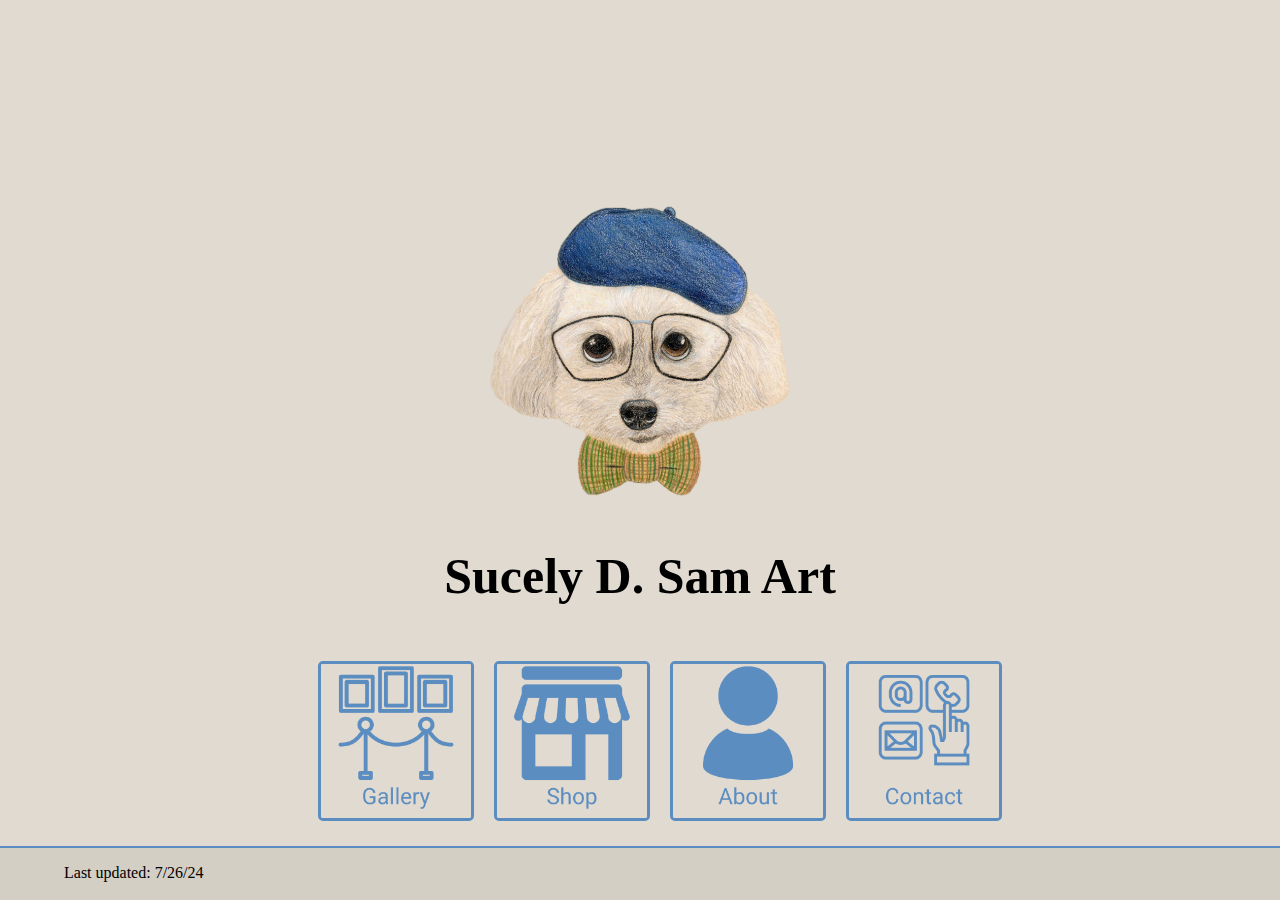
<file: index.html>
<!DOCTYPE html>
<html lang="en">
<head>
    <meta charset="UTF-8">
    <meta name="viewport" content="width=device-width, initial-scale=1.0">
    <title>Document</title>
    <link rel="stylesheet" href="styles.css">
</head>
<body>
    <main class="homePage">
        <section class="homePageLogo">
            <a href="./index.html"><img class="logoHome" src="./img/logo.png" alt="logo"></a>
            <h2 class="homePageTitle">Sucely D. Sam Art</h2>
        </section>
        <nav class="navBarHome">
            <ul class="navBar">
                <li><a href="./gallery.html"><img class="icon" src="./img/galleryIcon.png" alt="gallery"></a></li>
                <li><a href="./shop.html"><img class="icon" src="./img/shopIcon.png" alt="shop"></a></li>
                <li><a href="./about.html"><img class="icon" src="./img/aboutIcon.png" alt="about"></a></li>
                <li><a href="./contact.html"><img class="icon" src="./img/contactIcon.png" alt="contact"></a></li>
            </ul>
        </nav>
    
    <footer>
        <p>Last updated: 7/26/24</p>
    </footer>
</main>
</body>
</html>
</file>
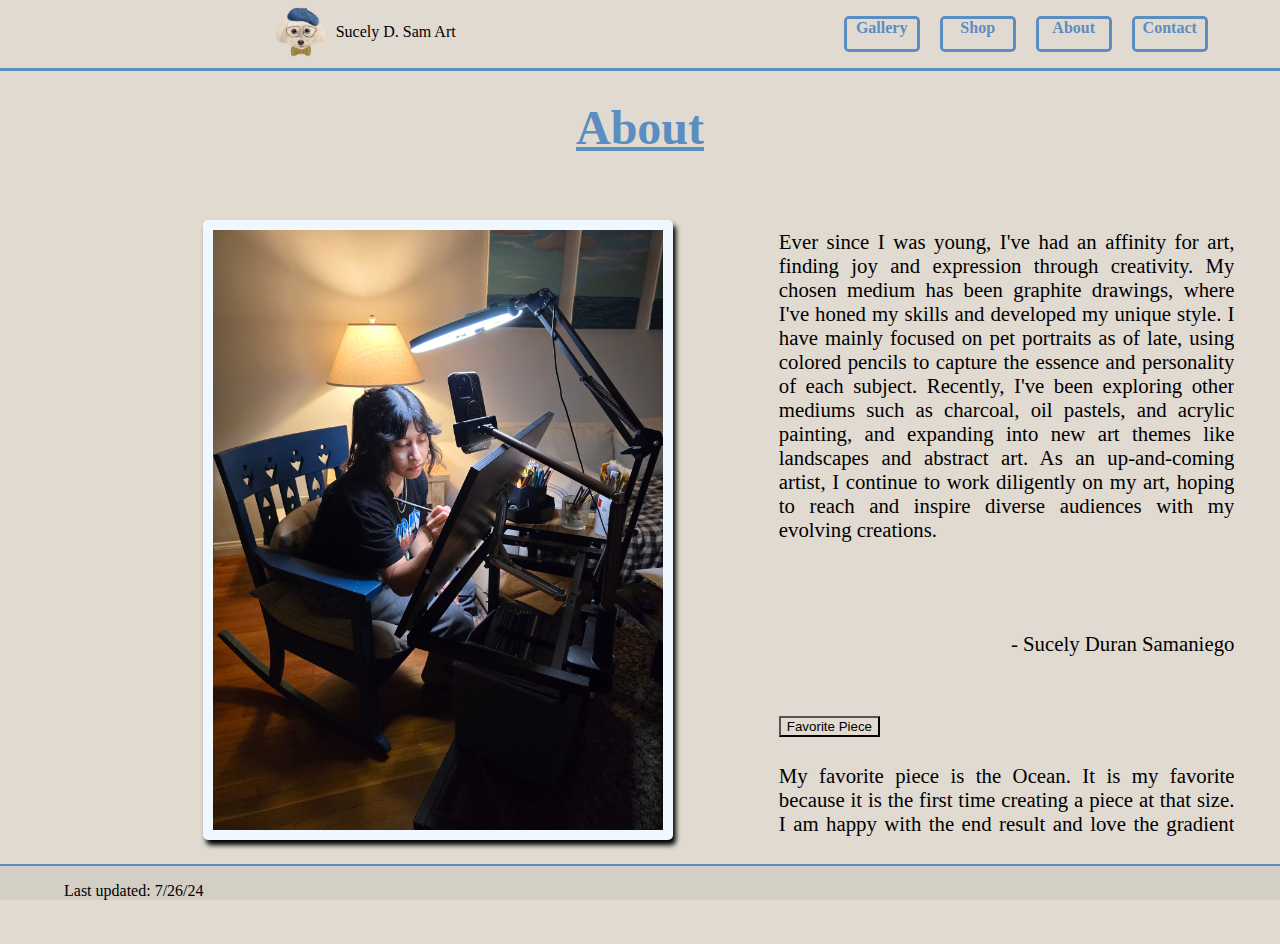
<file: about.html>
<!DOCTYPE html>
<html lang="en">
<head>
    <meta charset="UTF-8">
    <meta name="viewport" content="width=device-width, initial-scale=1.0">
    <title>Sucely D. Sam Art - About</title>
    <link rel="stylesheet" href="styles.css">
    <link href="https://cdn.jsdelivr.net/npm/bootstrap@5.2.3/dist/css/bootstrap.min.css" rel="stylesheet" integrity="sha384-rbsA2VBKQhggwzxH7pPCaAqO46MgnOM80zW1RWuH61DGLwZJEdK2Kadq2F9CUG65" crossorigin="anonymous">
<script src="https://cdn.jsdelivr.net/npm/bootstrap@5.2.3/dist/js/bootstrap.bundle.min.js" integrity="sha384-kenU1KFdBIe4zVF0s0G1M5b4hcpxyD9F7jL+jjXkk+Q2h455rYXK/7HAuoJl+0I4" crossorigin="anonymous" defer></script>
    
</head>
<body>
    <header class="pageHeader">
        <div class="headerLeft">
            <a href="./index.html"><img class="logo" src="./img/logo.png" alt="Sucely D. Sam Art Logo"></a>
            <p>Sucely D. Sam Art</p>
        </div>
        <div class="headerRight">
            <nav class="pageNavBar">
                <ul class="navBar">
                    <li><a href="./gallery.html">Gallery</a></li>
                    <li><a href="./shop.html">Shop</a></li>
                    <li><a href="./about.html">About</a></li>
                    <li><a href="./contact.html">Contact</a></li>
                </ul>
            </nav>
        </div>
    </header>
    <main class="aboutMain">
        <h1 class="pageTitle">About</h1>
        <div class="aboutLeft">
            <img class="artist" src="./img/artist.jpg" alt="Picture of Sucely Duran Samaniego">
        </div>
        <div class="aboutRight">
            <p>Ever since I was young, I've had an affinity for art, finding joy and expression through creativity. My chosen medium has been graphite drawings, where I've honed my skills and developed my unique style. I have mainly focused on pet portraits as of late, using colored pencils to capture the essence and personality of each subject. Recently, I've been exploring other mediums such as charcoal, oil pastels, and acrylic painting, and expanding into new art themes like landscapes and abstract art. As an up-and-coming artist, I continue to work diligently on my art, hoping to reach and inspire diverse audiences with my evolving creations.</p>
            <br>
            <br>
            <p class="signature">- Sucely Duran Samaniego</p>
            <div class="accordion accordion-flush" id="accordionFlushExample">
                <div class="accordion-item">
                  <h2 class="accordion-header" id="flush-headingOne">
                    <button class="accordion-button collapsed" type="button" data-bs-toggle="collapse" data-bs-target="#flush-collapseOne" aria-expanded="false" aria-controls="flush-collapseOne">
                      Favorite Piece
                    </button>
                  </h2>
                  <div id="flush-collapseOne" class="accordion-collapse collapse" aria-labelledby="flush-headingOne" data-bs-parent="#accordionFlushExample">
                    <div class="accordion-body">My favorite piece is the Ocean. It is my favorite because it is the first time creating a piece at that size. I am happy with the end result and love the gradient of the piece.</div>
                  </div>
                </div>
                <div class="accordion-item">
                  <h2 class="accordion-header" id="flush-headingTwo">
                    <button class="accordion-button collapsed" type="button" data-bs-toggle="collapse" data-bs-target="#flush-collapseTwo" aria-expanded="false" aria-controls="flush-collapseTwo">
                      Favorite Medium
                    </button>
                  </h2>
                  <div id="flush-collapseTwo" class="accordion-collapse collapse" aria-labelledby="flush-headingTwo" data-bs-parent="#accordionFlushExample">
                    <div class="accordion-body">My favorite medium to work with so far is Acrylics. I especially like how I can mix the colors, despite still experimenting with the medium I enjoy the mistakes I can make and cover them up with another layer of paint.</div>
                  </div>
                </div>
                <div class="accordion-item">
                  <h2 class="accordion-header" id="flush-headingThree">
                    <button class="accordion-button collapsed" type="button" data-bs-toggle="collapse" data-bs-target="#flush-collapseThree" aria-expanded="false" aria-controls="flush-collapseThree">
                      Process
                    </button>
                  </h2>
                  <div id="flush-collapseThree" class="accordion-collapse collapse" aria-labelledby="flush-headingThree" data-bs-parent="#accordionFlushExample">
                    <div class="accordion-body">I usually start with a rough sketch and work from there. It takes a couple of tries before I am happy with the sketch, so I am constantly redoing my lines before I am adding my details. I try to have fun when making art and not make it perfect because I am still experimenting with different mediums.</div>
                  </div>
                </div>
              </div>
        </div>
        <footer>
            <p>Last updated: 7/26/24</p>
        </footer>
    </main>
</body>
</html>
</file>
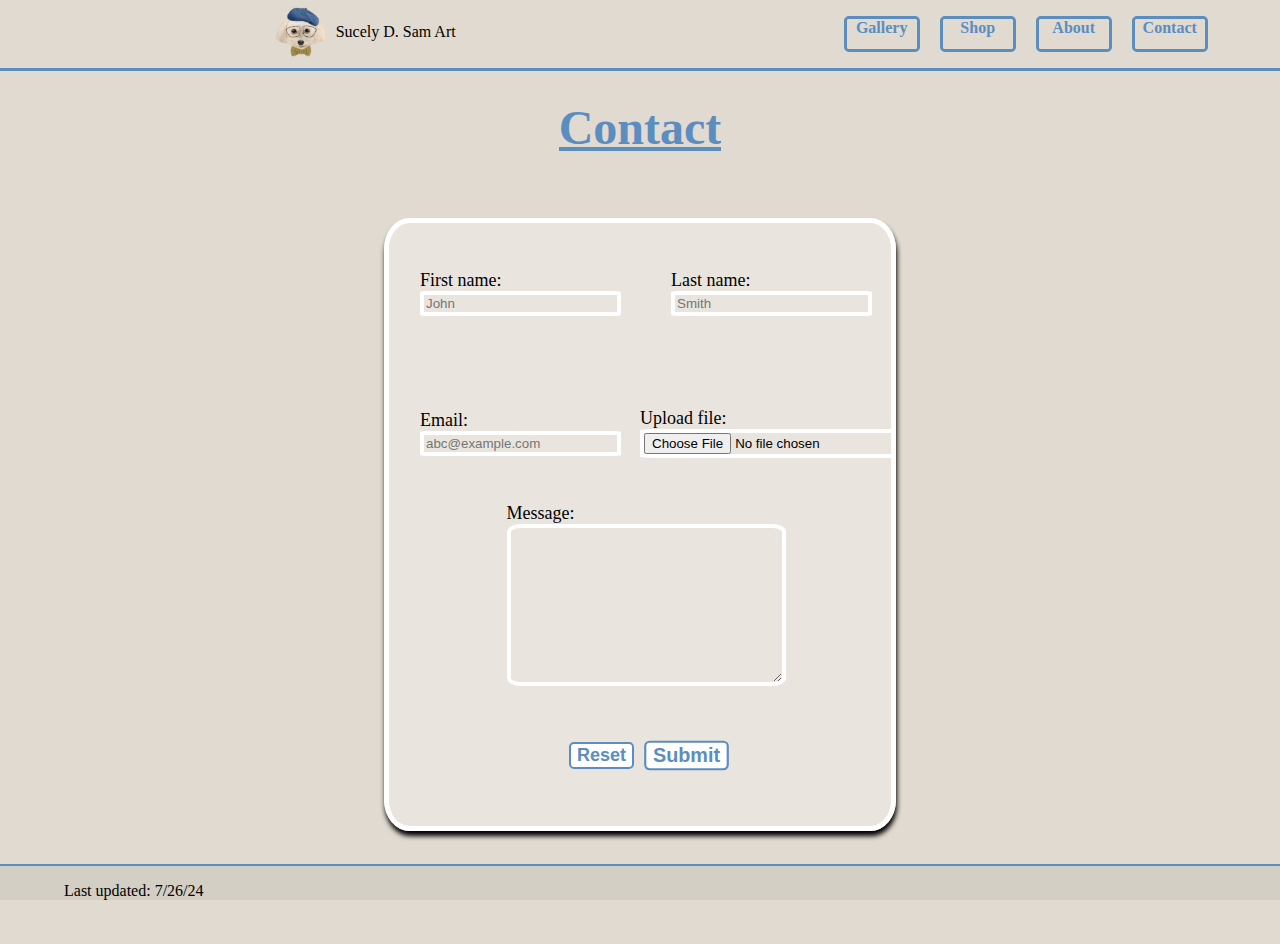
<file: contact.html>
<!DOCTYPE html>
<html lang="en">
<head>
    <meta charset="UTF-8">
    <meta name="viewport" content="width=device-width, initial-scale=1.0">
    <title>Sucely D. Sam Art - Contact</title>
    <link rel="stylesheet" href="styles.css">
</head>
<body>
    <header class="pageHeader">
        <div class="headerLeft">
            <a href="./index.html"><img class="logo" src="./img/logo.png" alt="Sucely D. Sam Art Logo"></a>
            <p>Sucely D. Sam Art</p>
        </div>
        <div class="headerRight">
            <nav class="pageNavBar">
                <ul class="navBar">
                    <li><a href="./gallery.html">Gallery</a></li>
                    <li><a href="./shop.html">Shop</a></li>
                    <li><a href="./about.html">About</a></li>
                    <li><a href="./contact.html">Contact</a></li>
                </ul>
            </nav>
        </div>
    </header>
    <main class="contact">
        <h1 class="pageTitle">Contact</h1>
        <form action="mailto:sucelylim.duran@gmail.com" method="POST" enctype="multipart/form-data">
            <div class="formfield one">
                <label for="fname">First name:</label>
                <input type="text" id="fname" name="fname" placeholder="John" required>
            </div>
            <div class="formfield two">
                <label for="lname">Last name:</label>
                <input type="text" id="lname" name="lname" placeholder="Smith" required>
            </div>
            <div class="formfield three">
                <label for="email">Email:</label>
                <input type="email" id="email" name="email" placeholder="abc@example.com" required>
            </div>
            <div class="formfield four">
                <label for="files">Upload file:</label>
                <input type="file" id="files" name="files" accept=".jpg, .jpeg, .png, .pdf">
            </div>
            <div class="formfield five"> 
                <label for="message">Message:</label>
                <textarea id="message" name="message" rows="5" cols="30"></textarea>
            </div>
            <div class="buttons six">
                <button type="reset" class="reset">Reset</button>
                <button type="submit" class="submit">Submit</button>
            </div>
        </form>
        <footer>
            <p>Last updated: 7/26/24</p>
        </footer>
    </main>
</body>
</html>
</file>
<file: styles.css>
:root {
    --blue: rgb(92, 141, 193);
}

* {
    background-color: #e0dad0;
    overflow: hidden;
}

body {
    margin: 0;
    padding: 0;
    height: 100vh;
}

.homePage {
    display: grid;
    grid-template-columns: 1fr 3fr 1fr;
    grid-template-rows: 1fr 2fr 1fr .25fr;
    grid-template-areas:
        ". . ."
        ". homePageLogo ."
        ". nav ."
        "foot foot foot";
    place-items: center;
    height: 100%;
}

.homePageTitle {
    text-align: center;
    font-size: 50px;
    font-family: cursive;
}

.homePageLogo {
    grid-area: homePageLogo;
    display: flex;
    flex-direction: column;
    align-items: center;
    justify-content: center;
}

.navBarHome {
    grid-area: nav;
}

.icon {
    width: 150px;
    height: auto;
}

.navBarHome > ul > li:hover, .navBarHome > ul > li:hover a, .navBarHome > ul > li:hover img {
    background-color: aliceblue;
}

.navBar {
    display: grid;
    grid-template-columns: repeat(4, 1fr);
    list-style-type: none;
    overflow: visible;
}

.navBar > li {
    margin: 0 10px;
    border: 3px solid var(--blue);
    padding: 0;
    text-align: center;
    border-radius: 5px;
    transition: border-color 0.3s ease-in-out, background-color 0.3s ease-in-out, color 0.3s ease-in-out, box-shadow 0.3s ease-in-out;
}

.navBar > li a {
    color: var(--blue);
    font-weight: bold;
    text-decoration: none;
    display: block;
    height: 100%;
    width: 100%;
    
}

.navBar > li:hover {
    box-shadow: 7px 7px 5px black;   
    
}


footer {
    grid-area: foot;
    border-top: 2px solid var(--blue);
    width: 100%;
    height: 100%;
    background-color: #d4cfc5;
}

footer > p {
    padding-left: 5%;
    background-color: #d4cfc5;
}

.pageHeader {
    display: grid;
    grid-template-columns: 2fr 1.5fr;
    place-items: center;
    border-bottom: 3px solid var(--blue);
}

.headerLeft {
    display: grid;
    grid-template-columns: .5fr 1fr;
    font-family: cursive;
}

.logo {
    width: 50px;
    height: 50px;
    grid-column-start: 1;
    transition: transform 0.3s ease-in-out;
}

.logo:hover {
    transform: scale(1.1);
}

.logoHome {
    width: 300px;
    height: auto;
}

.pageNavBar > ul > li {
    width: 70px;
    height: 30px;
}

.pageNavBar > ul > li a:hover {
    border-color: var(--blue);
    background-color: aliceblue;
    box-shadow: 5px 5px 3px black;
}

.aboutMain {
    display: grid;
    grid-template-columns: 1fr 2fr 2fr 1fr;
    grid-template-rows: .5fr 3fr .35fr;
    grid-template-areas:
        ". title title ."
        ". left right right"
        "foot foot foot foot";
    height: 97%;
    place-items: center;
    
}

.pageTitle {
    grid-area: title;
    font-size: 48px;
}

.aboutLeft {
    grid-area: left;
    overflow: visible;
}

.aboutRight {
    grid-area: right;
    width: 75%;
    text-align: justify;
    margin-left: 10%;
    font-size: 1.3rem;
    padding: 0 10px;
    border-radius: 5px;
    height: 70vh;
    overflow-y: auto;
}

.signature {
    text-align: right;
}

.artist {
    height: auto;
    width: 450px;
    margin-top: 3%;
    border-radius: 5px;
    border: 10px solid aliceblue;
    box-shadow: 3px 5px 5px black;
    transition: transform 0.3s ease-in-out;
}

.artist:hover {
    transform: scale(1.1);
}

h1 {
    text-align: center;
    color: var(--blue);
    text-decoration: underline;
}


.contact {
    display: grid;
    grid-template-columns: 1fr 2fr 1fr;
    grid-template-rows: .5fr 3fr .35fr;
    grid-template-areas: 
    ". title . "
    ". form ."
    "foot foot foot";
    height: 97%;
    place-items: center;
}

form{
    grid-area: form;
    box-sizing: border-box;
    display: grid;
    grid-template-columns: 1fr 1fr;
    grid-template-rows: repeat(4, 1fr);
    grid-template-areas:
    "one two"
    "three four"
    "five five"
    "six six";
    border: 5px solid white;
    border-radius: 5%;
    width: 80%;
    height: 90%;
    place-items: center;
    box-shadow: 1px 5px 5px black;
    background-color: rgba(255,255,255, 0.3);
}

.formfield{
    display: flex;
    flex-direction: column;
}

.formfield:not(.five){
    justify-content: start;
}

.formfield, input, textarea, label, .buttons{
    background:none;
    overflow: visible;
}

label{
    font-size: large;
    font-family:Georgia, 'Times New Roman', Times, serif;
}

input, textarea{
    border-radius: 5%;
    border: 4px solid white;
    width: 100%;
    height: auto;
}

textarea{
    height: 150px
}

input:focus, textarea:focus{
    outline:none;
    border: 4px solid var(--blue);
    background-color: white;
    box-shadow: 3px 3px 5px black;
}

.one{
    grid-area: one
}

.two{
    grid-area: two
}

.three{
    grid-area: three;
}

.four{
    grid-area: four;
}

.five{
    grid-area: five;
}

.six{
    grid-area: six;
}
.buttons{
    display:flex;
    gap:10%;
    overflow: visible;
}

.submit, .reset{
    cursor: pointer;
    overflow: visible;
    background-color: white;
    color: var(--blue);
    font-size: large;
    font-weight: bold;
    border: 2px solid var(--blue);
    width: 100%;
    border-radius: 5px;
    transition: border-color 0.3s ease-in-out, background-color 0.3s ease-in-out, color 0.3s ease-in-out, box-shadow 0.3s ease-in-out, color 0.3s ease-in-out, border 0.3s ease-in-out;
}

.submit, .reset:hover{
    scale: 1.1;
}

button:hover{
    
    box-shadow: 5px 5px 5px black;
    background-color: var(--blue);
    color: white;
    border: 2px solid white
}

.gallery {
    display: grid;
    grid-template-columns: repeat(3, 1fr);
    grid-template-rows: .5fr 3fr .35fr;
    grid-template-areas: 
    ". title ."
    "gallery gallery gallery"
    "foot foot foot";
    height: 97%;
    place-items: center;
}

.galleryContainer {
    grid-area: gallery;
    display: grid;
    grid-template-columns: repeat(3, 1fr);
    grid-template-rows: auto;
    gap: 20px;
    width: 100%;
    max-height: 75vh;
    overflow-y: auto;
    margin-top: 0;
    margin-bottom: 0;
    place-items: center;
}

.imgContainer {
    position: relative;
    overflow: visible;
}

.galleryimg {
    width: 200px;
    height: auto;
    box-shadow: 5px 5px 5px black;
    transition: transform 0.3s ease-in-out;
    border: 5px solid white;
}

.galleryimg:hover {
    transform: scale(1.1);
}

.fig {
    position: absolute;
    top: 10%;
    left: 100%;
    transform: translateY(-50%) translateX(0);
    opacity: 0;
    transition: transform 0.3s ease-in-out, opacity 0.3s ease-in-out;
    background: rgba(255, 255, 255, 0.5);
    padding: 5px;
    border-radius: 5px;
    white-space: nowrap;
    padding: 5%;
    width: 200px;
    border:3px solid var(--blue);
    box-shadow: 5px 5px 5px black;
    overflow: auto;
    word-wrap: break-word;
}

span{
    font-weight: bold;
    text-decoration: underline;
    font-size: 1rem;
    font-family: math, sans-serif;
}

.fig >* {
    background: none;
    text-align: center;
}

.imgContainer:hover .fig {
    transform: translateY(0%) translateX(20px);
    opacity: 1;
}

.gThirteen{
    height: 150px;
    width: auto;
}

.shopImg{
    width: 200px;
    height: auto;
}

.shopContainer{
    grid-area: gallery;
    width: 100%;
    max-height: 75vh;
    overflow-y: auto;
    margin-top: 0;
    margin-bottom: 0;
    place-items: center;
}
</file>
